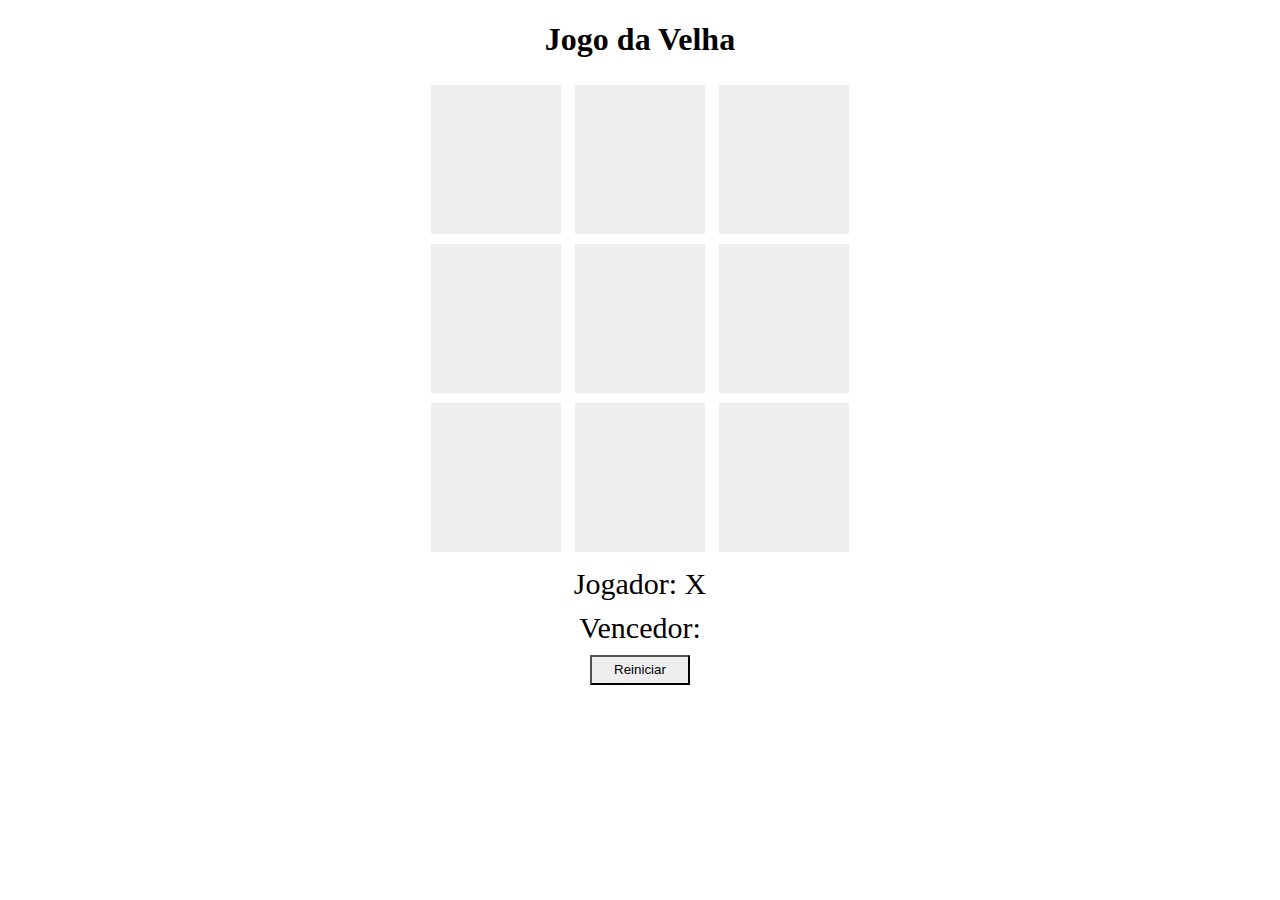
<file: jogo_da_velha/index.html>
<!DOCTYPE html>
<html lang="pt-br">

<head>
    <title>
        Jogo da velha
    </title>
    <meta charset="UTF-8">
    <link rel="stylesheet" href="estilo.css">
</head>

<body>

<h1>
    Jogo da Velha
</h1>

<div>
    <div id="1" class="quadrado" onclick="escolherQuadrado(this.id)">-</div>
    <div id="2" class="quadrado" onclick="escolherQuadrado(this.id)">-</div>
    <div id="3" class="quadrado" onclick="escolherQuadrado(this.id)">-</div>
</div>

<div>
    <div id="4" class="quadrado" onclick="escolherQuadrado(this.id)">-</div>
    <div id="5" class="quadrado" onclick="escolherQuadrado(this.id)">-</div>
    <div id="6" class="quadrado" onclick="escolherQuadrado(this.id)">-</div>
</div> 
 
<div> 
    <div id="7" class="quadrado" onclick="escolherQuadrado(this.id)">-</div>
    <div id="8" class="quadrado" onclick="escolherQuadrado(this.id)">-</div>
    <div id="9" class="quadrado" onclick="escolherQuadrado(this.id)">-</div>
</div>

<div class="jogador">
    <label>
        Jogador:
    </label>
    <label id="jogador-selecionado">

    </label>
</div>

<div class="vencedor">
    <label>
        Vencedor:
    </label>
    <label id="vencedor-selecionado">

    </label>
</div>

<div>
    <button onclick="reiniciar()">
        Reiniciar
    </button>
</div>

</body>

<script src="velha.js"></script>

</html>
</file>
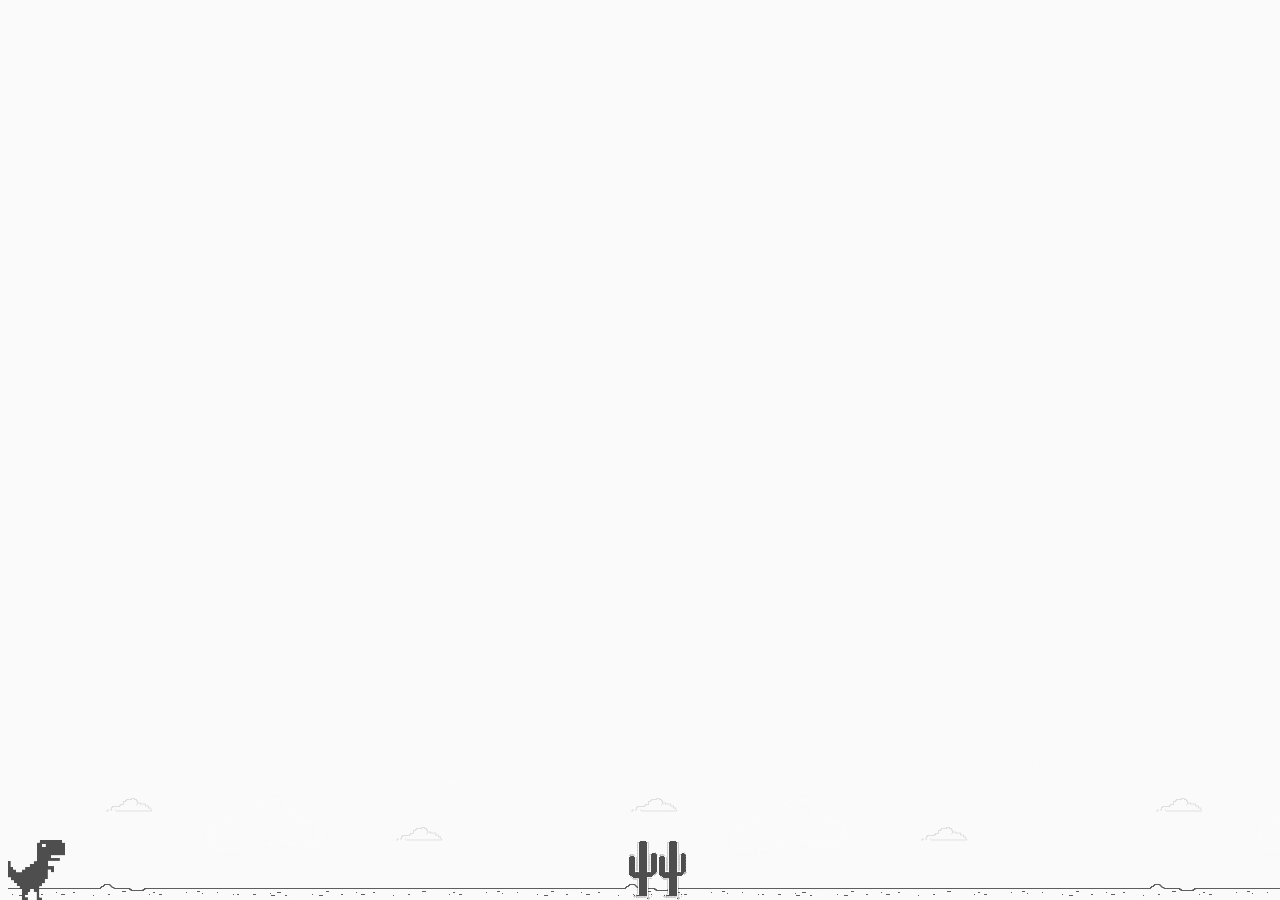
<file: jogo_dinossauro_sem_internet/index.html>
<!DOCTYPE html>
<html lang="pt-br">
<head>
  <meta charset="UTF-8">
  <title>Dio Dino Game</title>
  <link rel="stylesheet" href="style.css"></link>
  <script src="script.js" charset="UTF-8" defer></script>
</head>
<body>
  <div class="background">
    <div class="dino"></div>
  </div>
</body>
</html>
</file>
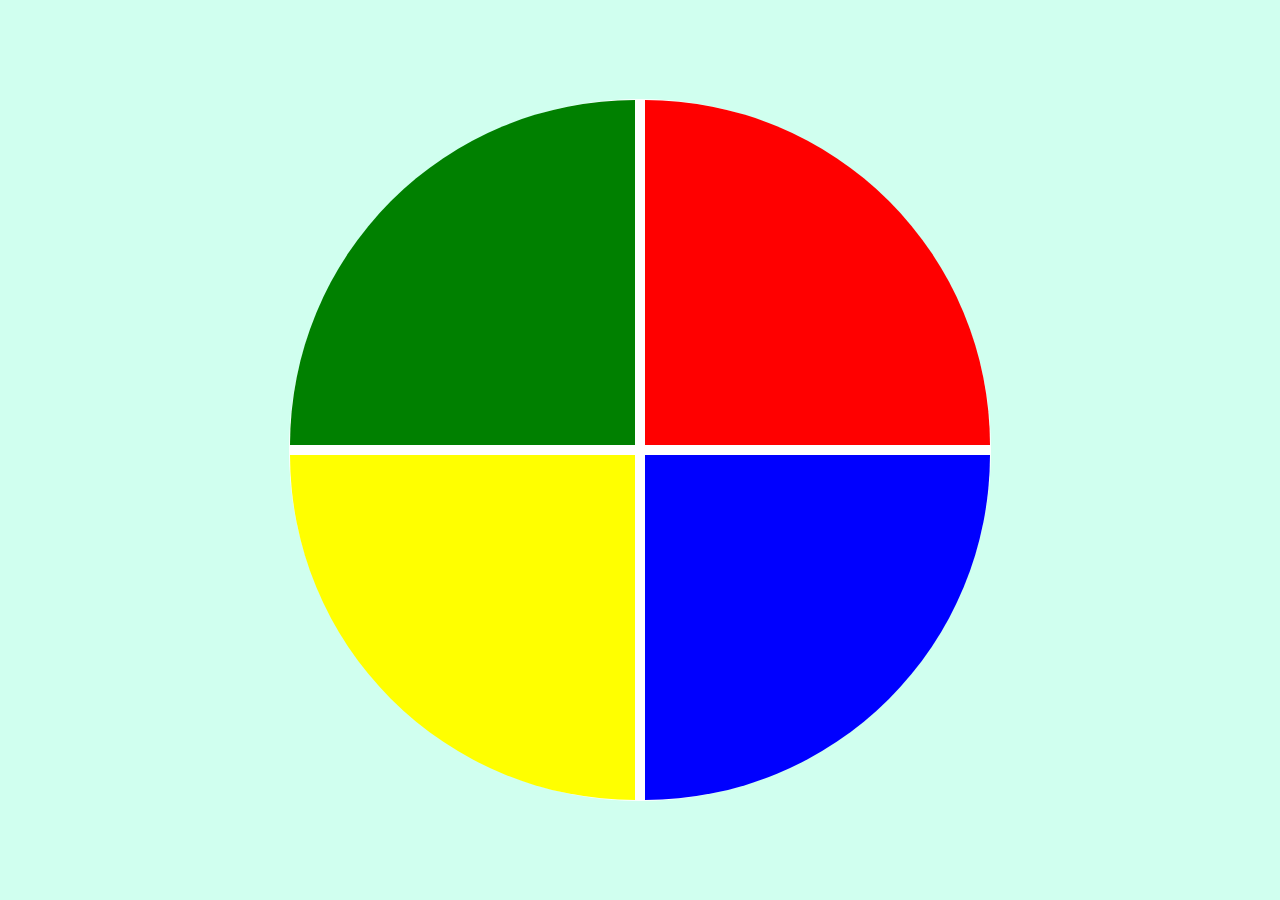
<file: jogo_memoria_genius/index.html>
<!DOCTYPE html>
<html lang="en">
<head>
    <meta charset="UTF-8">
    <meta name="viewport" content="width=device-width, initial-scale=1.0">
    <link rel="stylesheet" href="style.css">
    <title>Genesis</title>
</head>
<body>
    <div class="main-game">
        <div class="genius">
            <div class="blue"></div>
            <div class="yellow"></div>
            <div class="red"></div>
            <div class="green"></div>
        </div>
    </div>
    <script type="text/javascript" src="script.js"></script>
</body>
</html>
</file>
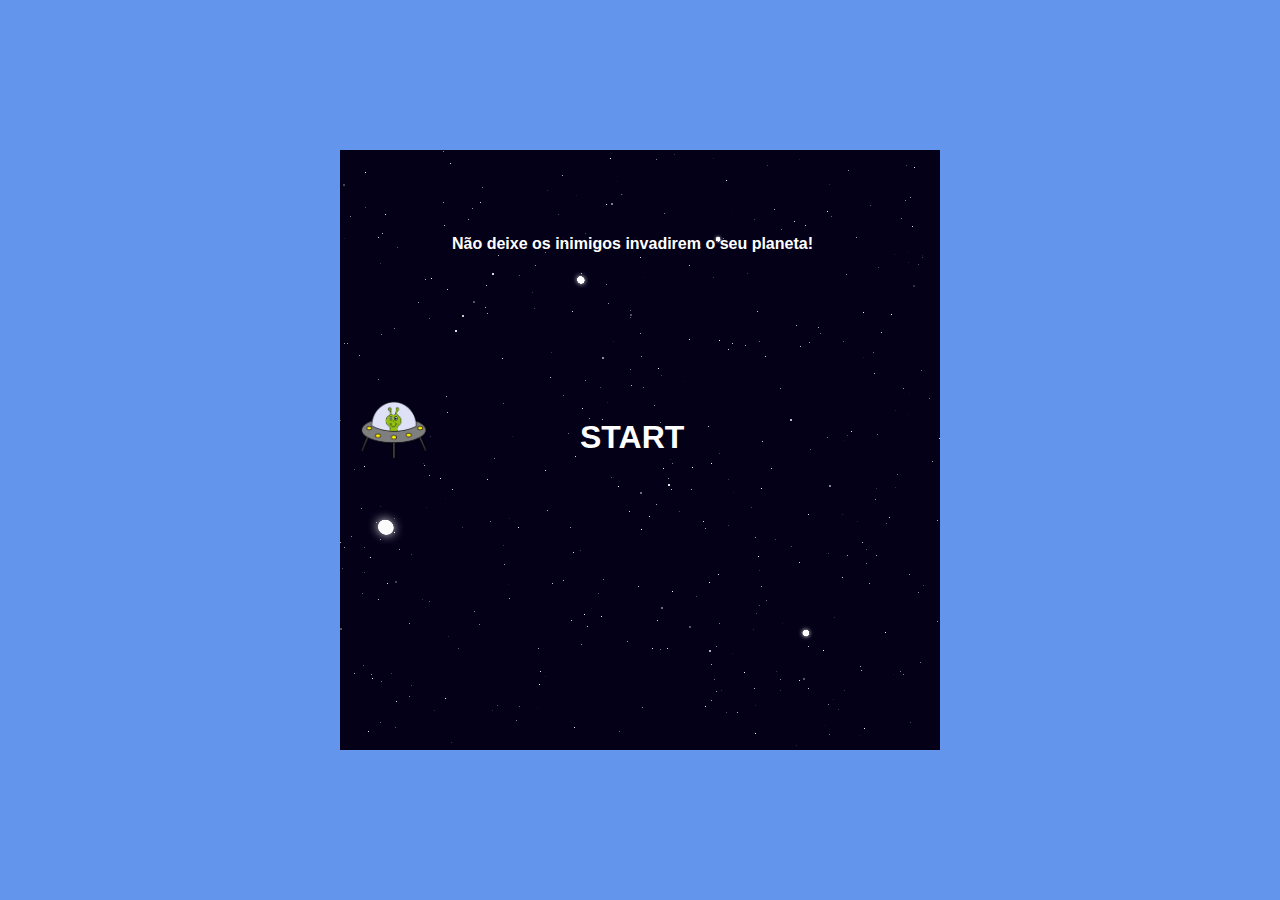
<file: jogo_space_shooter/index.html>
<!DOCTYPE html>
<html lang="en">
<head>
    <meta charset="UTF-8">
    <meta name="viewport" content="width=device-width, initial-scale=1.0">
    <link rel="stylesheet" href="style.css">
    <title>Shooter</title>
</head>
<body>
    <div id="main-play-area">
        <img class="player-shooter" src="./img/hero.png" alt="hero">
        <h4 class="game-instructions">
            Não deixe os inimigos invadirem o seu planeta!
        </h4>
        <div class="start-button">
            <h1>START</h1>
        </div>
    </div>
    <script type="text/javascript" src="script.js"></script>
</body>
</html>
</file>
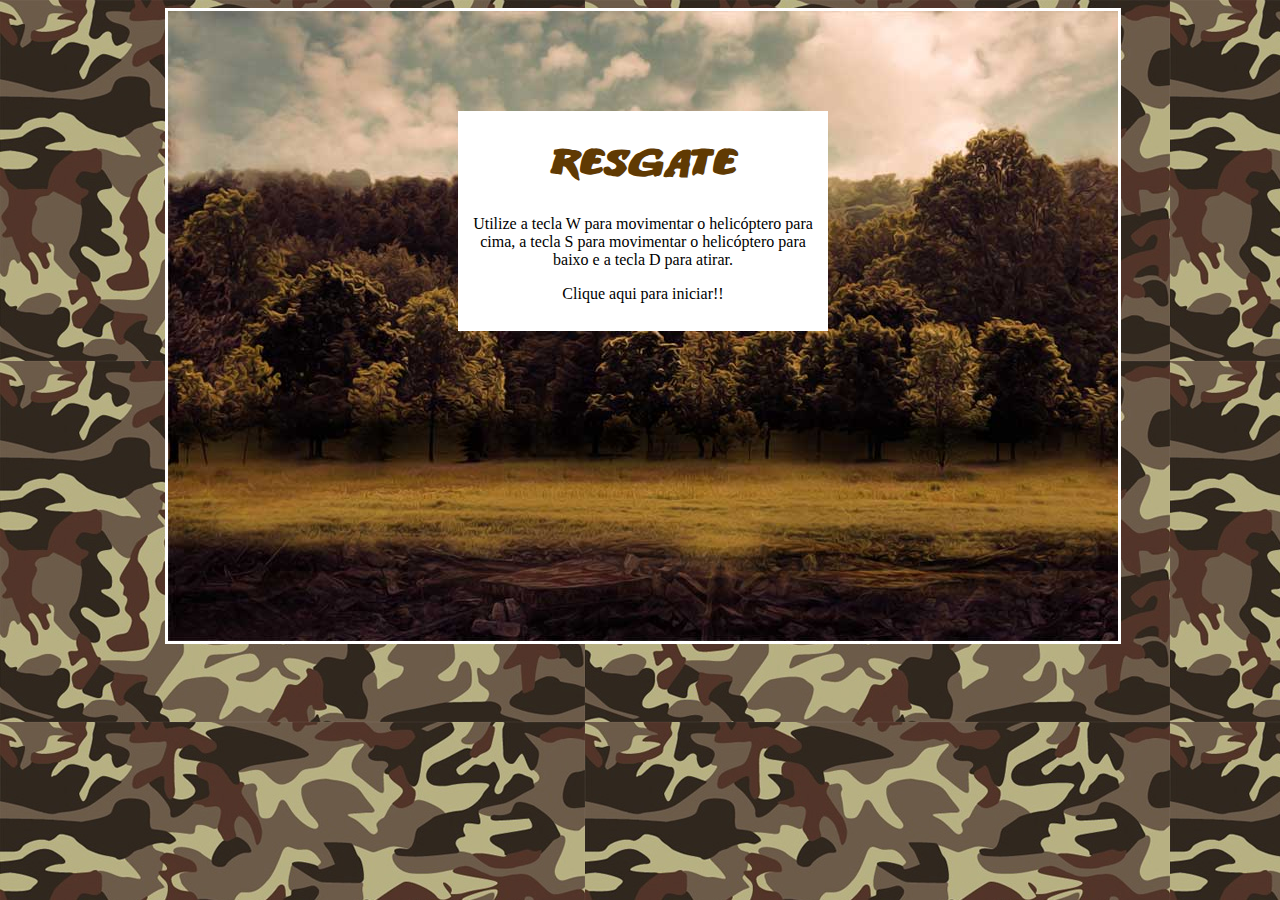
<file: jogo_de_naves/jogo1/index.html>
<!doctype html>
<html>

<head>
	<meta charset="UTF-8">
	<link href="css/estilos.css" rel="stylesheet" type="text/css">
	<title>Resgate</title>
</head>

<body>
	<div id="container">
		<!-- div container !-->

		<div id="fundoGame">
			<!-- div fundoGame !-->

			<div id="inicio" onclick="start()">
				<h1> Resgate </h1> <!-- div inicio !-->
				<p>Utilize a tecla W para movimentar o helicóptero para cima, a tecla S para movimentar o helicóptero
					para baixo e a tecla D para atirar.</p>
				<p> Clique aqui para iniciar!! </p>
			</div> <!-- Fim da div inicio !-->

		</div> <!-- Fim da div fundoGame !-->

	</div> <!-- Fim da div container !-->

	<!-- Sons do jogo !-->
	<audio src="sons/som.mp3" preload="auto" id="somDisparo"></audio>
	<audio src="sons/explosao.mp3" preload="auto" id="somExplosao"></audio>
	<audio src="sons/musica_fundo.mp3" preload="auto" id="musica"></audio>
	<audio src="sons/gameover.mp3" preload="auto" id="somGameover"></audio>
	<audio src="sons/perdido.mp3" preload="auto" id="somPerdido"></audio>
	<audio src="sons/resgate.mp3" preload="auto" id="somResgate"></audio>

	<script type="text/javascript" src="js/jquery-1.11.1.min.js"></script>
	<script type="text/javascript" src="js/js.js"></script>
	<script type="text/javascript" src="js/jquery-collision.min.js"></script>

</body>

</html>
</file>
<file: jogo_da_velha/estilo.css>
body {
    text-align: center;
}

.quadrado {
    text-align: center;
    width: 50px;
    background: #eee;
    display: inline-block;
    padding: 40px;
    font-size: 60px;
    margin: 5px;
    cursor: pointer;
    color: #eee;
}

.quadrado:hover {
    background: gray;
}

.jogador, .vencedor {
    font-size: 30px;
    margin-top: 10px;
}

button {
    margin-top: 10px;
    width: 100px;
    height: 30px;
    background: #eee;
    cursor: pointer;
}
</file>
<file: jogo_dinossauro_sem_internet/style.css>
body {
  background: #fafafa;
}

.dino {
  position: absolute;
  bottom: 0;
  background-image: url(img/dino.png);
  width: 60px;
  height: 60px;
}

.cactus {
  position: absolute;
  width: 60px;
  height: 60px;
  bottom: 0;
  background-image: url(img/cactus.png);
}

.game-over {
  text-align: center;
  color: #666;
  margin: 50px 0;
  font-family: arial;
}



.background {
  position: absolute;
  bottom: 0px;
  background-image: url('img/background.png');
  background-repeat: repeat-x;
  animation: slideright 600s infinite linear;
  -webkit-animation: slideright 600s infinite linear;
  width: 100%;
  height: 200px;
}

@keyframes slideright {
  from {
      background-position: 70000%;
  }
  to {
      background-position: 0%;
  }
}
</file>
<file: jogo_memoria_genius/style.css>
body {
    margin: 0;
    background-color: rgb(208, 255, 239);
}

.main-game {
    height: 100vh;
    width: 100vw;
    display: flex;
    justify-content: center;
    align-items: center;
}

.genius {
    display: grid;
    grid-template-areas: 'verde vermelho'
    'amarelo azul';
    grid-gap: 10px;
    border: 1px solid #ffffff;
    background-color: #ffffff;
    border-radius: 100%;
    width: 700px;
    height: 700px;
}

.blue {
    grid-area: azul;
    background-color: blue;
    border-bottom-right-radius: 100%;
}

.red {
    grid-area: vermelho;
    background-color: red;
    border-top-right-radius: 100%;
}

.yellow {
    grid-area: amarelo;
    background-color: yellow;
    border-bottom-left-radius: 100%;
}

.green {
    grid-area: verde;
    background-color: green;
    border-top-left-radius: 100%;
}

.selected {
    opacity: 0.2;
}
</file>
<file: jogo_space_shooter/style.css>
body {
    height: 100vh;
    width: 100%;
    display: flex;
    justify-content: center;
    align-items: center;
    padding: 0;
    margin: 0;
    font-family: sans-serif;
    background-color: cornflowerblue;
}

#main-play-area {
    background-color: black;
    background-image: url(img/space.png);
    height: 600px;
    width: 600px;
}

.game-instructions {
    position: relative;
    color: white;
    left: 7rem;
    top: 0px;
}

.start-button {
    position: relative;
    color: white;
    top: 9rem;
    left: 15rem;
    cursor: pointer;
}

.player-shooter {
    position: relative;
    height: 60px;
    width: 70px;
    left: 20px;
    top: 250px
}

.laser {
    position: relative;
    width: 40px;
    height: 30px;
}

.alien {
    height: 60px;
    width: 70px;
    position: relative;
}

.alien-transition {
    opacity: 1;
    transition: opacity 1.5s ease-in-out;
}

.dead-alien {
    height: 60px;
    width: 70px;
    position: relative;
    opacity: 0;
}
</file>
<file: jogo_de_naves/jogo1/css/estilos.css>
@font-face {
    font-family: Titulo;
    src: url(../fontes/ANODETONOONE.TTF);
}

h1 {
    font-family: Titulo;
    font-size: 40px;
    color: #603A03;
}

body {
    background-image: url(../imgs/fundo.jpg);
}

#container {
    width: 950px;
    height: auto;
    position: relative;
    margin-left: auto;
    margin-right: auto;
}


#fundoGame {
    width: 950px;
    height: 630px;
    background-image: url(../imgs/fundo_game.jpg);
    border-color: #FFF;
    border-style: solid;
}

#jogador {
    width: 256px;
    height: 66px;
    position: absolute;
    left: 8px;
    top: 179px;
    background-image: url(../imgs/apache.png);

}

#inimigo1 {
    width: 256px;
    height: 66px;
    position: absolute;
    left: 689px;
    top: 253px;
    background-image: url(../imgs/inimigo1.png);

}

#inimigo2 {
    width: 165px;
    height: 70px;
    position: absolute;
    left: 775px;
    top: 447px;
    background-image: url(../imgs/inimigo2.png);
}

#amigo {
    width: 44px;
    height: 51px;
    position: absolute;
    left: 10px;
    top: 464px;
    background-image: url(../imgs/amigo.png);
}

#inicio {
    width: 350px;
    height: 200px;
    background-color: #FFF;
    margin-left: auto;
    margin-right: auto;
    margin-top: 100px;
    text-align: center;
    padding: 10px;

}

.anima1 {
	background-image:url(../imgs/helicoptero.png);
	animation:play .5s steps(2) infinite;

       -webkit-animation: play .5s steps(2) infinite;
       -moz-animation: play .5s steps(2) infinite;
       -ms-animation: play .5s steps(2) infinite;
       -o-animation: play .5s steps(2) infinite;
}

@keyframes play {
	from {background-position:0px;}
	to {background-position:-512px;}
}


@-webkit-keyframes play {
   from { background-position:0px; }
     to { background-position: -512px; }
}

@-moz-keyframes play {
   from { background-position:0px; }
     to { background-position: -512px; }
}

@-ms-keyframes play {
   from { background-position:0px; }
     to { background-position: -512px; }
}

@-o-keyframes play {
   from { background-position:0px; }
     to { background-position: -512px; }
}

.anima2 {
    background-image:url(../imgs/inimigo1.png);
    animation: play .5s steps(2) infinite;
    -webkit-animation: play .5s steps(2) infinite;
    -moz-animation: play .5s steps(2) infinite;
    -ms-animation: play .5s steps(2) infinite;
    -o-animation: play .5s steps(2) infinite; 
}


.anima3 {
	background-image:url(../imgs/amigo.png);
	animation:play2 .9s steps(12) infinite;
	-webkit-animation: play2 .9s steps(12) infinite;
       -moz-animation: play2 .9s steps(12) infinite;
        -ms-animation: play2 .9s steps(12) infinite;
         -o-animation: play2 .9s steps(12) infinite;
}

@keyframes play2 {
	from {background-position:0px;}
	to {background-position:-528px;}
}

@-webkit-keyframes play2 {
   from { background-position:    0px; }
     to { background-position: -528px; }
}

@-moz-keyframes play2 {
   from { background-position:    0px; }
     to { background-position: -528px; }
}

@-ms-keyframes play2 {
   from { background-position:    0px; }
     to { background-position: -528px; }
}

@-o-keyframes play2 {
   from { background-position:    0px; }
     to { background-position: -528px; }
}

#disparo {
	width: 50px;
	height: 8px;
	position: absolute;
	background-image: url(../imgs/disparo.png);
}

#explosao1 {
	width:15px;
	height:87px;
	position:absolute;

}

#explosao2 {
	width:15px;
	height:87px;
	position:absolute;
	
}

/* Explosão do amigo usando CSS3 */

#explosao3 {
	width:44px;
	height:51px;
	position:absolute;
}

.anima4 {
	width:44px;
	height:51px;
	background-image:url(../imgs/amigo_explosao.png);
	animation:play3 .5s steps(7) infinite;
	-webkit-animation: play3 .5s steps(7) infinite;
       -moz-animation: play3 .5s steps(7) infinite;
        -ms-animation: play3 .5s steps(7) infinite;
         -o-animation: play3 .5s steps(7) infinite;
}

@keyframes play3 {
	from {background-position:0px;}
	to {background-position:-308px;}
}

@-webkit-keyframes play3 {
   from { background-position:    0px; }
     to { background-position: -308px; }
}

@-moz-keyframes play3 {
   from { background-position:    0px; }
     to { background-position: -308px; }
}

@-ms-keyframes play3 {
   from { background-position:    0px; }
     to { background-position: -308px; }
}

@-o-keyframes play3 {
   from { background-position:    0px; }
     to { background-position: -308px; }
}

/* Ajustar placar */

#placar {
	width: 450px;
	height: 50px;
	position: absolute;
	left: 5px;
	top: 590px;
}

h2 {
	font-family:Titulo;
	font-size:20px;
	color:#FFF
}

/* Barra de Energia */

#energia {
	width: 140px;
	height: 38px;
	position: absolute;
	left: 750px;
	top: 7px;	
}

/* Game Over */

h3 {
	font-family:Titulo;
	font-size:20px;
	color:#603A03;

}

#fim {
	width:350px;
	height:200px;
	background-color:#FFF;
 	margin-left:auto;
    	margin-right:auto;
 	margin-top:100px;
	text-align:center;
	padding:10px;

}
</file>
